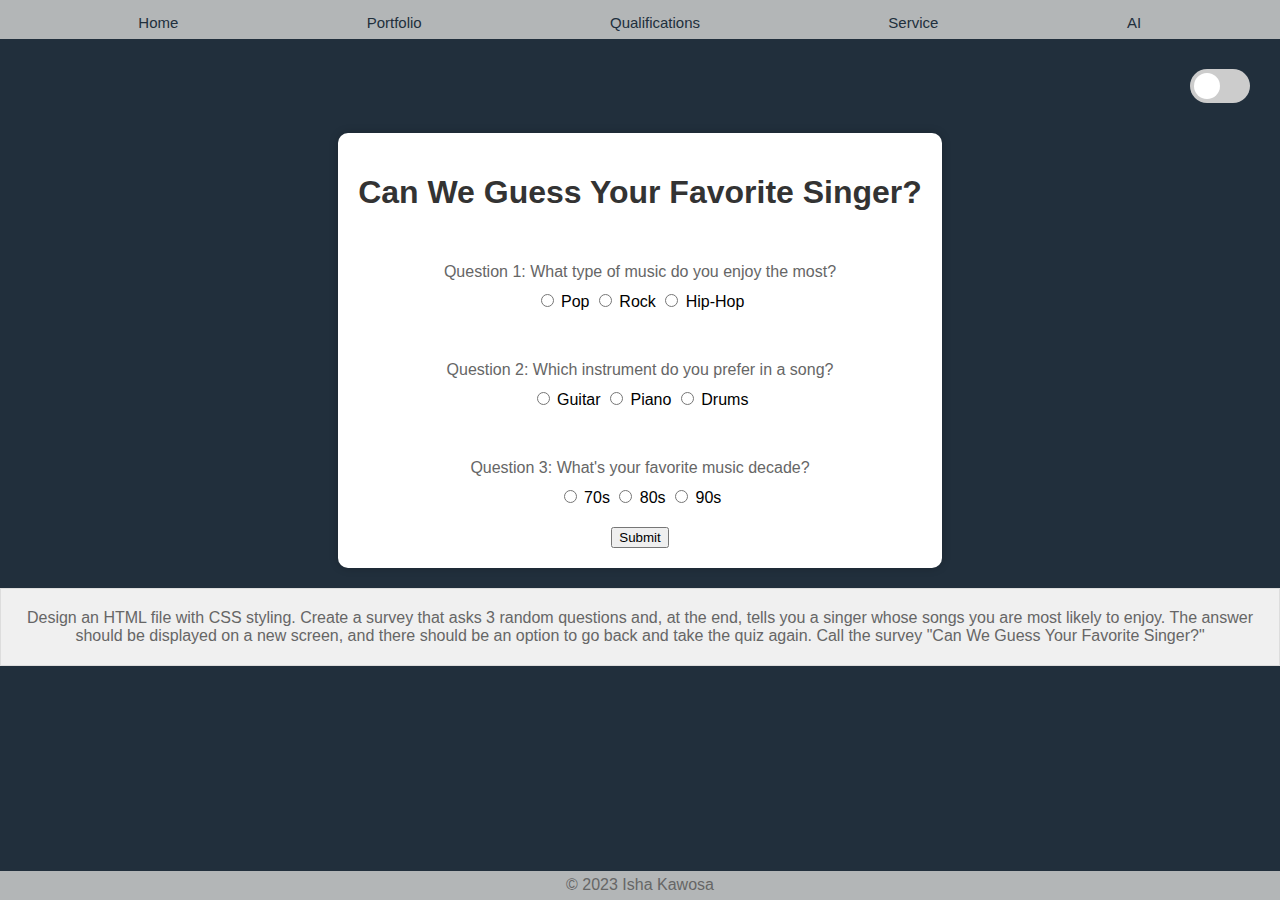
<file: AIpage.html>
<!DOCTYPE html>
<html lang="en">
<head>
    <meta charset="UTF-8">
    <meta http-equiv="X-UA-Compatible" content="IE=edge">
    <meta name="viewport" content="width=device-width, initial-scale=1.0">
    <title>Can We Guess Your Favorite Singer?</title>
    <link id="firstsheet" rel="stylesheet" href="landingstyle.css">
</head>
<body>
    <nav>
        <ul>
            <li><a href="./index.html">Home</a></li>
            <li><a href="technicalportfolio.html">Portfolio</a></li>
            <li><a href="qualifications.html">Qualifications</a></li>
            <li><a href="servicepage.html">Service</a></li>
            <li><a href="AIpage.html">AI</a></li>
        </ul>
    </nav>

    <script src="toggle.js"></script>
    
    <div class="header-toggle-container">
        <label class="theme-switch" for="theme-toggle">
            <input type="checkbox" id="theme-toggle" onclick="toggleStyleSheet()">
            <span class="slider round"></span>
        </label>
    </div>

    <style>
        body {
            font-family: Arial, sans-serif;
            text-align: center;
        }
        .container {
            max-width: 600px;
            margin: 0 auto;
            padding: 20px;
            background-color: #fff;
            border-radius: 10px;
            box-shadow: 0 0 10px rgba(0, 0, 0, 0.2);
            display: flex;
            flex-direction: column;
            align-items: center;
        }
        h1 {
            color: #333;
        }
        p {
            margin: 10px 0;
            color: #666;
        }
        .question {
            margin: 20px 0;
        }
        .result {
            display: none;
        }
        .prompt {
            background-color: #f0f0f0;
            border: 1px solid #ddd;
            padding: 10px;
            margin-top: 20px;
        }
    </style>
</head>
<body>
    <div class="container">
        <h1>Can We Guess Your Favorite Singer?</h1>
        <div class="question">
            <p>Question 1: What type of music do you enjoy the most?</p>
            <input type="radio" name="q1" value="pop"> Pop
            <input type="radio" name="q1" value="rock"> Rock
            <input type="radio" name="q1" value="hiphop"> Hip-Hop
        </div>
        <div class="question">
            <p>Question 2: Which instrument do you prefer in a song?</p>
            <input type="radio" name="q2" value="guitar"> Guitar
            <input type="radio" name="q2" value="piano"> Piano
            <input type="radio" name="q2" value="drums"> Drums
        </div>
        <div class="question">
            <p>Question 3: What's your favorite music decade?</p>
            <input type="radio" name="q3" value="70s"> 70s
            <input type="radio" name="q3" value="80s"> 80s
            <input type="radio" name="q3" value="90s"> 90s
        </div>
        <button onclick="calculateSinger()">Submit</button>
        <div class="result">
            <h2>Your Likely Favorite Singer:</h2>
            <p id="singerResult"></p>
            <button onclick="resetSurvey()">Restart Quiz</button>
        </div>
    </div>
    
    <div class="prompt">
        <p>Design an HTML file with CSS styling. Create a survey that asks 3 random questions and, at the end, tells you a singer whose songs you are most likely to enjoy. The answer should be displayed on a new screen, and there should be an option to go back and take the quiz again. Call the survey "Can We Guess Your Favorite Singer?"</p>
    </div>

    <script>
        function calculateSinger() {
            const q1 = document.querySelector('input[name="q1"]:checked').value;
            const q2 = document.querySelector('input[name="q2"]:checked').value;
            const q3 = document.querySelector('input[name="q3"]:checked').value;
            let result = "";

            if (q1 === "pop" && q2 === "piano" && q3 === "80s") {
                result = "Your likely favorite singer: Michael Jackson";
            } else if (q1 === "rock" && q2 === "guitar" && q3 === "70s") {
                result = "Your likely favorite singer: Led Zeppelin";
            } else if (q1 === "hiphop" && q2 === "drums" && q3 === "90s") {
                result = "Your likely favorite singer: Tupac Shakur";
            } else if (q1 === "pop" && q2 === "guitar" && q3 === "70s") {
                result = "Your likely favorite singer: Prince";
            } else if (q1 === "pop" && q2 === "guitar" && q3 === "80s") {
                result = "Your likely favorite singer: Kate Bush";
            } else if (q1 === "pop" && q2 === "guitar" && q3 === "90s") {
                result = "Your likely favorite singer: Led Zeppelin";
            } else if (q1 === "pop" && q2 === "piano" && q3 === "70s") {
                result = "Your likely favorite singer: Elton John";
            } else if (q1 === "pop" && q2 === "piano" && q3 === "90s") {
                result = "Your likely favorite singer: John Legend";
            } else if (q1 === "pop" && q2 === "drums" && q3 === "90s") {
                result = "Your likely favorite singer: Red Hot Chilli Peppers";
            } else if (q1 === "pop" && q2 === "drums" && q3 === "80s") {
                result = "Your likely favorite singer: Tears for Fears";
            } else if (q1 === "pop" && q2 === "drums" && q3 === "70s") {
                result = "Your likely favorite singer: Alice Cooper";
            } else if (q1 === "rock" && q2 === "guitar" && q3 === "80s") {
                result = "Your likely favorite singer: Kurt Cobain";
            } else if (q1 === "rock" && q2 === "guitar" && q3 === "90s") {
                result = "Your likely favorite singer: Gwen Stefani";
            } else if (q1 === "rock" && q2 === "piano" && q3 === "90s") {
                result = "Your likely favorite singer: Alicia Keys";
            } else if (q1 === "rock" && q2 === "piano" && q3 === "80s") {
                result = "Your likely favorite singer: David Bowie";
            } else if (q1 === "rock" && q2 === "piano" && q3 === "70s") {
                result = "Your likely favorite singer: Diana Ross";
            } else if (q1 === "rock" && q2 === "drums" && q3 === "90s") {
                result = "Your likely favorite singer: Adrian Young";
            } else if (q1 === "rock" && q2 === "drums" && q3 === "80s") {
                result = "Your likely favorite singer: Lerry Blackmon";
            } else if (q1 === "rock" && q2 === "drums" && q3 === "70s") {
                result = "Your likely favorite singer: John Bonham";
            } else if (q1 === "hiphop" && q2 === "drums" && q3 === "80s") {
                result = "Your likely favorite singer: Will Smith";
            } else if (q1 === "hiphop" && q2 === "drums" && q3 === "70s") {
                result = "Your likely favorite singer: Jay-Z";
            } else if (q1 === "hiphop" && q2 === "piano" && q3 === "90s") {
                result = "Your likely favorite singer: Snoop Dogg";
            } else if (q1 === "hiphop" && q2 === "piano" && q3 === "80s") {
                result = "Your likely favorite singer: Kool Moe Dee";
            } else if (q1 === "hiphop" && q2 === "piano" && q3 === "70s") {
                result = "Your likely favorite singer: Sugarhill Gang";
            } else if (q1 === "hiphop" && q2 === "guitar" && q3 === "90s") {
                result = "Your likely favorite singer: Diddy";
            } else if (q1 === "hiphop" && q2 === "guitar" && q3 === "80s") {
                result = "Your likely favorite singer: Missy Elliot";
            } else if (q1 === "hiphop" && q2 === "guitar" && q3 === "70s") {
                result = "Your likely favorite singer: Kurtis Blow";
            }
            
            
            else {
                result = "Sorry, we couldn't guess your favorite singer.";
            }

            document.getElementById('singerResult').textContent = result;
            document.querySelector('.question').style.display = 'none';
            document.querySelector('.result').style.display = 'block';
        }

        function resetSurvey() {
            document.querySelector('.question').style.display = 'block';
            document.querySelector('.result').style.display = 'none';
            document.querySelector('input[name="q1"]:checked').checked = false;
            document.querySelector('input[name="q2"]:checked').checked = false;
            document.querySelector('input[name="q3"]:checked').checked = false;
        }
    </script>

    <footer>
        <p>&copy; 2023 Isha Kawosa</p>
    </footer>
    
</body>
</html>
</file>
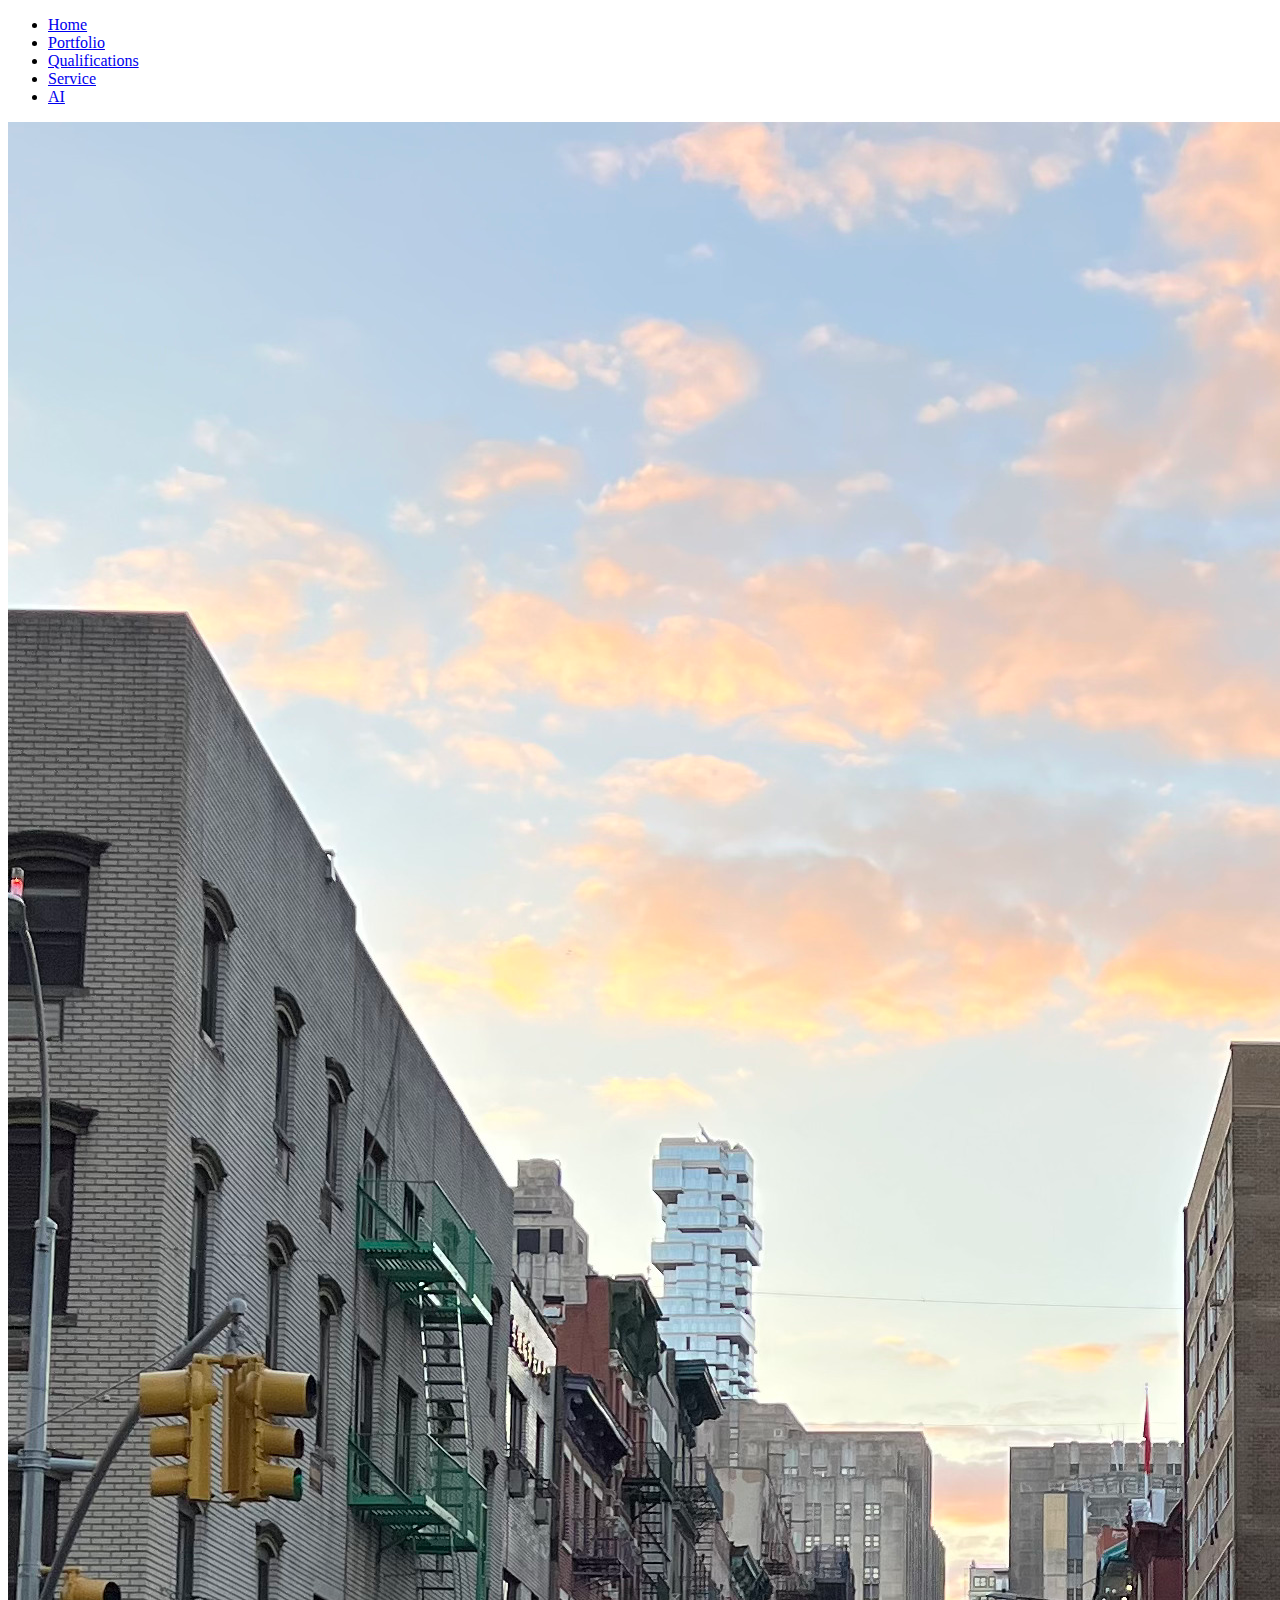
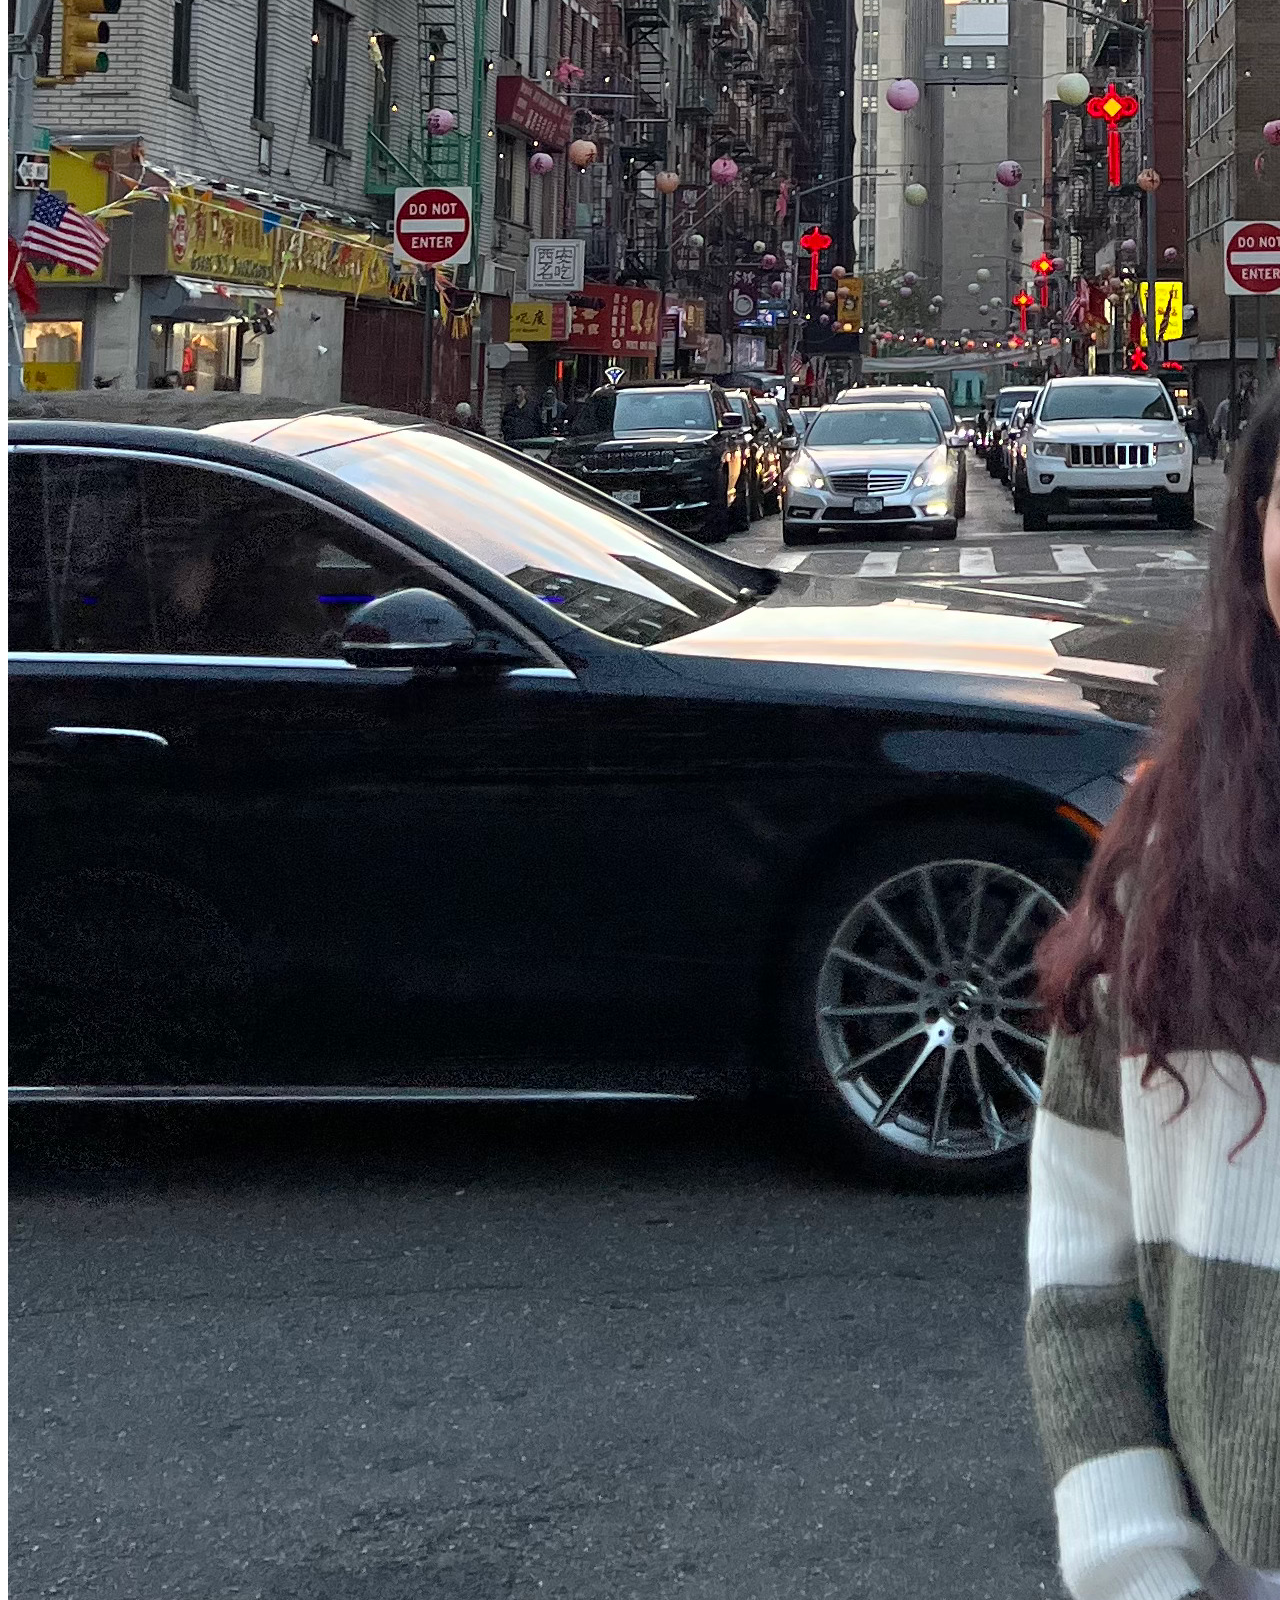
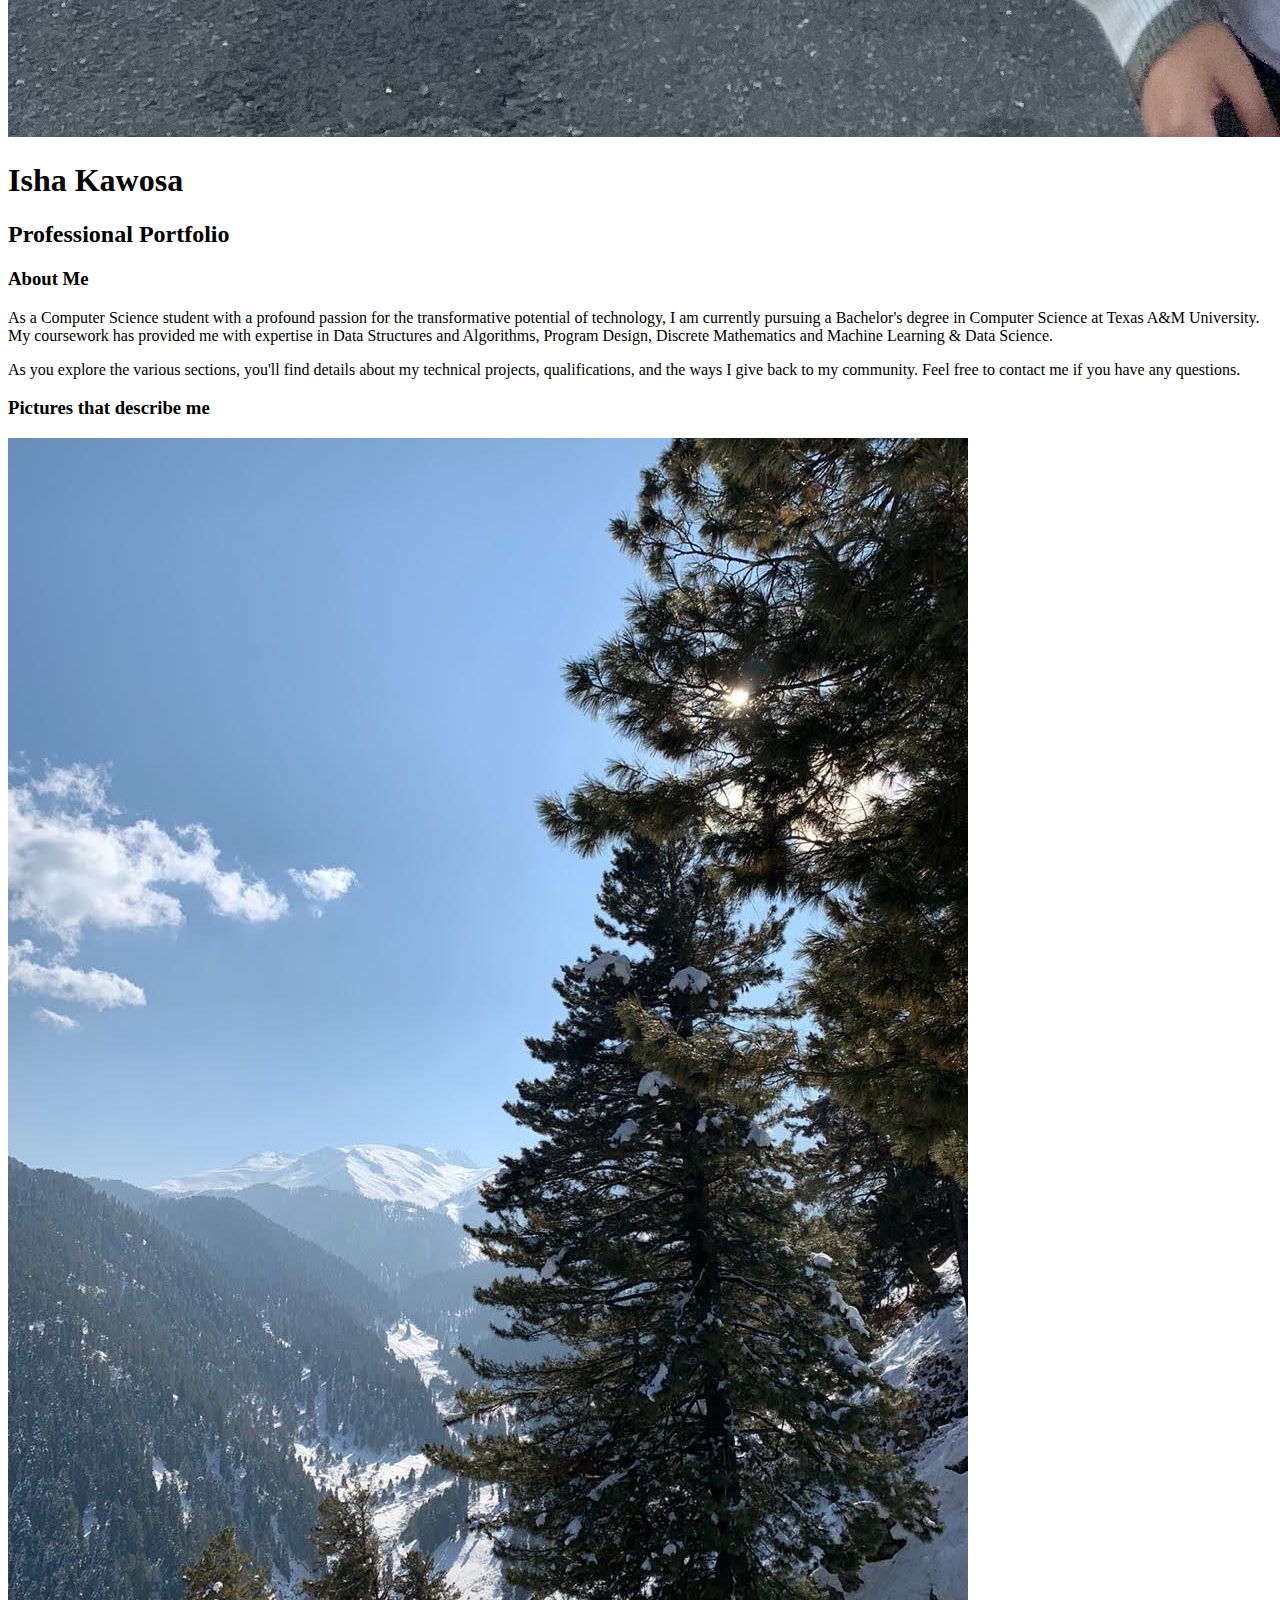
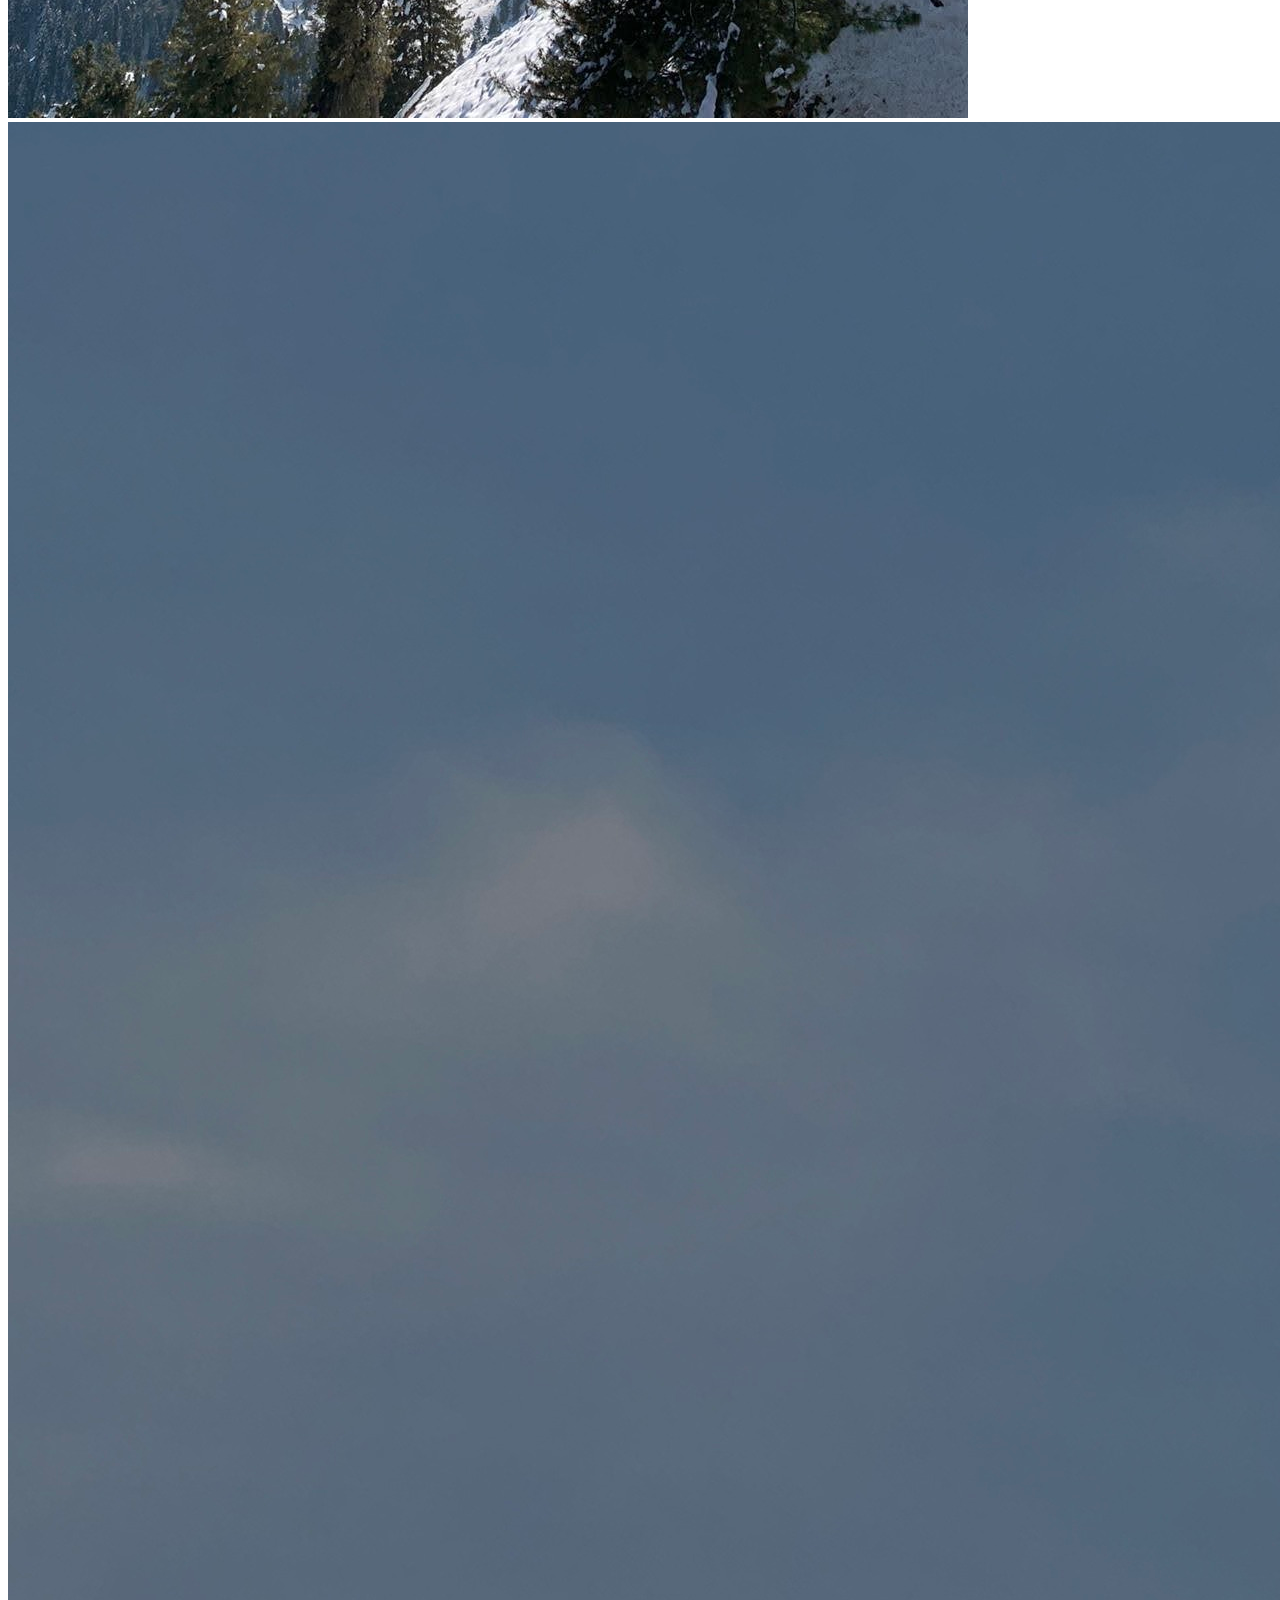
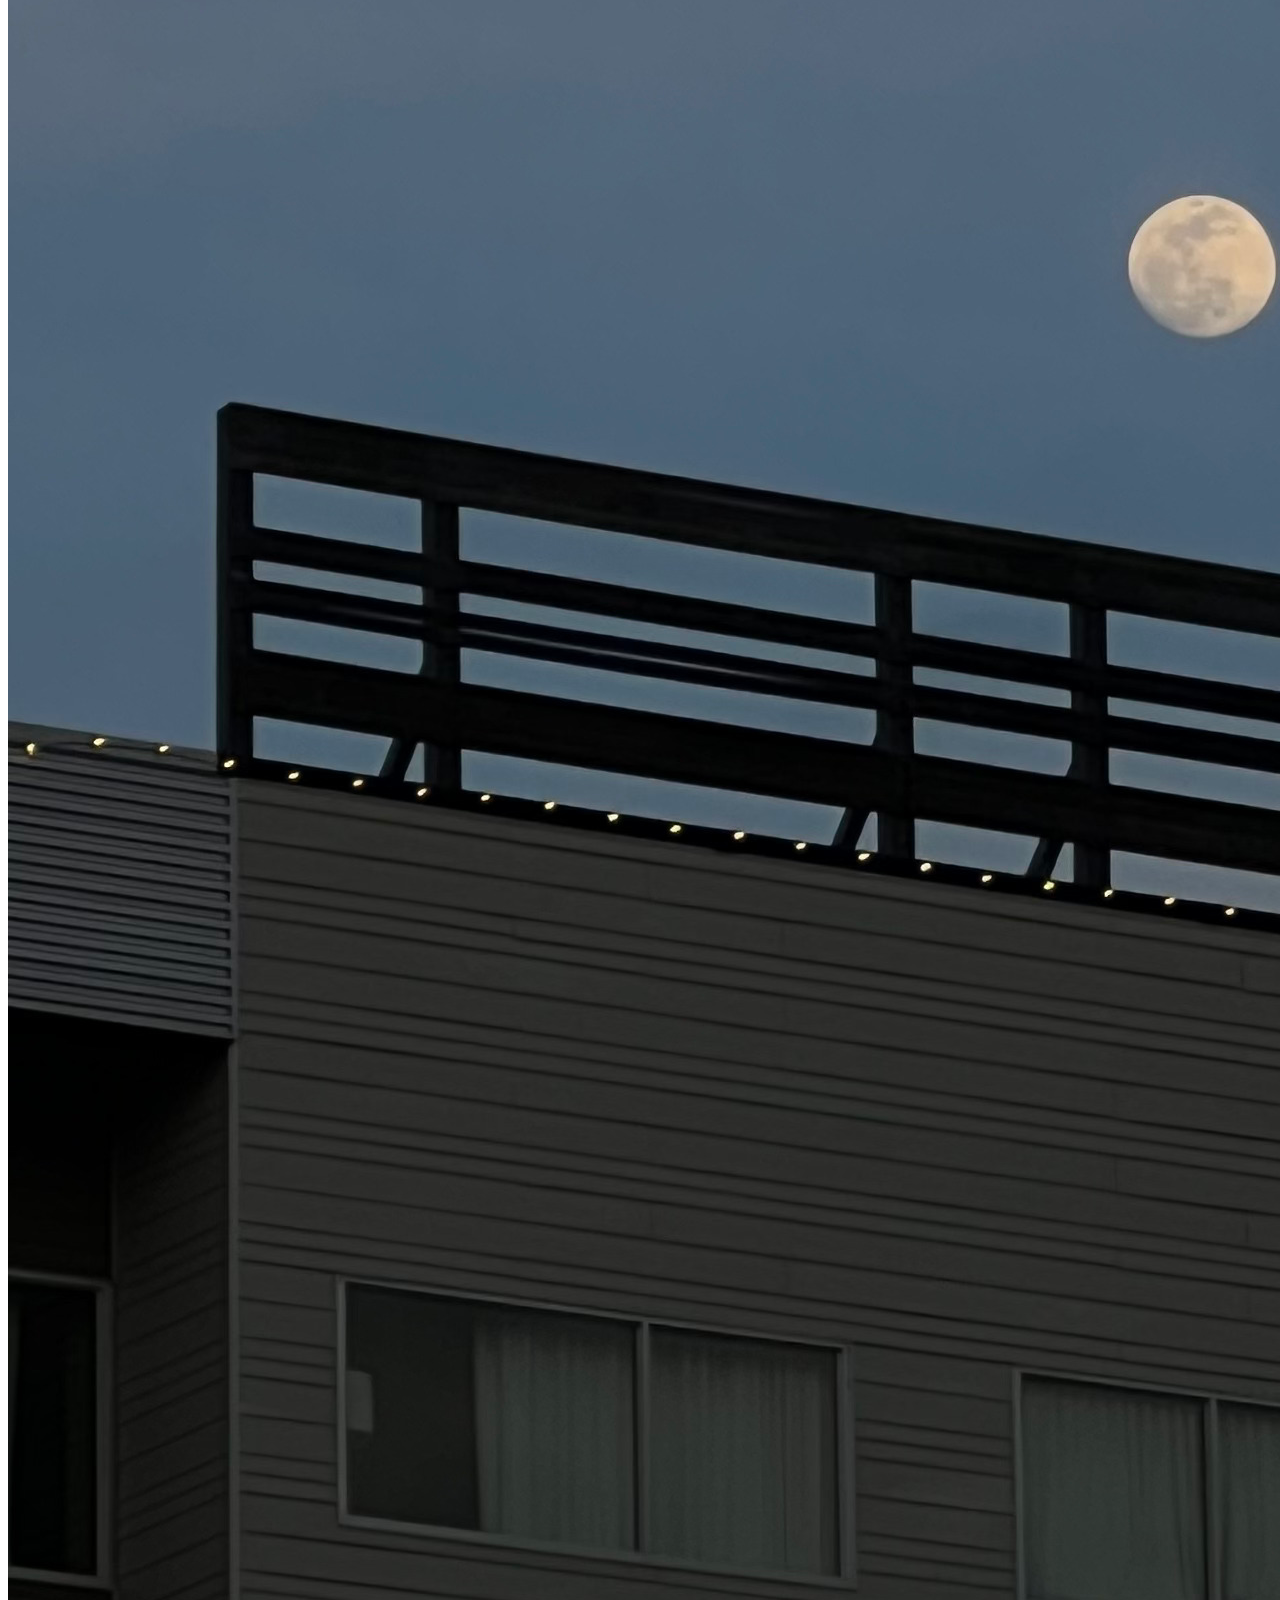
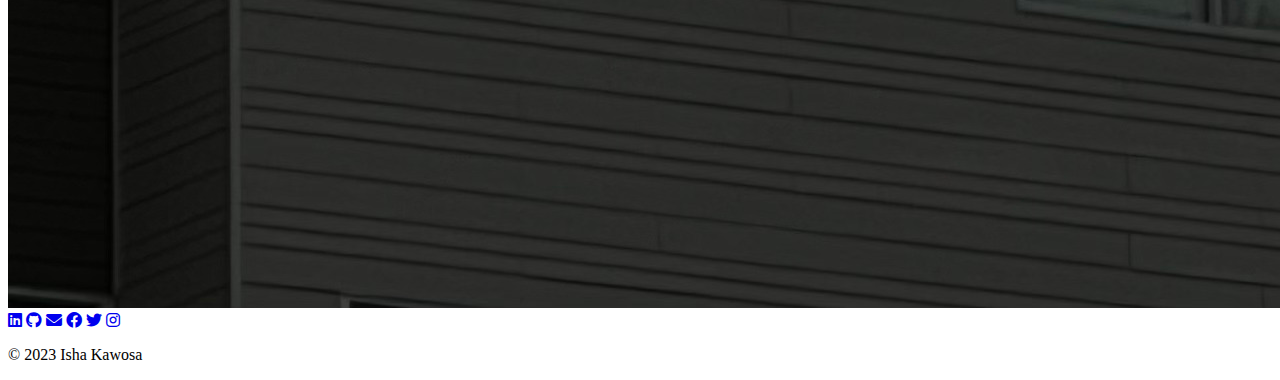
<file: htmlonly.html>
<!DOCTYPE html>
<html lang="en">
<head>
    <meta charset="UTF-8">
    <meta http-equiv="X-UA-Compatible" content="IE=edge">
    <meta name="viewport" content="width=device-width, initial-scale=1.0">
    <title>Your Name - Professional Portfolio</title>
    <link rel="stylesheet" href="https://cdnjs.cloudflare.com/ajax/libs/font-awesome/5.15.3/css/all.min.css">
    <link rel="stylesheet" href="https://cdnjs.cloudflare.com/ajax/libs/font-awesome/6.0.0-beta3/css/all.min.css">
</head>
<body>
    
    <nav>
        <ul>
            <li><a href="./index.html">Home</a></li>
            <li><a href="technicalportfolio.html">Portfolio</a></li>
            <li><a href="qualifications.html">Qualifications</a></li>
            <li><a href="servicepage.html">Service</a></li>
            <li><a href="AIpage.html">AI</a></li>
            

        </ul>
    </nav>

    <header>
        <img src="./me.jpg" alt="Image Description">
        <div>
            <h1>Isha Kawosa</h1>
            <h2>Professional Portfolio</h2>
        </div>
    </header>

    <section id="content">
        <div id="about-me">
            <h3>About Me</h3>
            <p>As a Computer Science student with a profound passion for the transformative potential of technology, I am currently pursuing a Bachelor's degree in Computer Science at Texas A&M University. My coursework has provided me with expertise in Data Structures and Algorithms, Program Design, Discrete Mathematics and Machine Learning & Data Science.</p>

            <p>As you explore the various sections, you'll find details about my technical projects, qualifications, and the ways I give back to my community. Feel free to contact me if you have any questions.</p>
        </div>

        <div id="things-i-like">
            <h3>Pictures that describe me</h3>
            <div class="image-description">
                <img src="./kash.jpg" alt="Kash Image">
                
            </div>
            <div class="image-description">
                <img src="./moon.jpg" alt="Moon Image">
                
            </div>
        </div>
        
        
    </section>

    <section id="contact-me">
        <div class="social-icons-container">
            <div class="social-icons">
                <a href="https://www.linkedin.com/in/ishakawosa" target="_blank"><i class="fab fa-linkedin"></i></a>
                <a href="https://github.com/ishakawosa" target="_blank"><i class="fab fa-github"></i></a>
                <a href="mailto:isha@tamu.edu"><i class="fas fa-envelope"></i></a>
                <a href="https://www.facebook.com/ishakawosa" target="_blank"><i class="fab fa-facebook"></i></a>
                <a href="https://twitter.com/ishpishkishmish" target="_blank"><i class="fab fa-twitter"></i></a>
                <a href="https://www.instagram.com/isha.kawosa" target="_blank"><i class="fab fa-instagram"></i></a>
            </div>
        </div>
    </section>

    <footer>
        <p>&copy; 2023 Isha Kawosa</p>
    </footer>
</body>
</html>
</file>
<file: landingstyle.css>
body {
    background-color: #212F3C;
    margin: 0;
    padding: 0;
}

ul {
    list-style-type: none;
    margin: 0;
    padding: 0;
}

ul {
    background-color: #B3B6B7;
    display: flex;
    justify-content: space-evenly;
    align-items: center;
    gap: 0;
}

li {
    
}

li a {
    display: flex;
    flex-direction: column;
    align-items: center;
    color: #212F3C;
    text-align: center;
    padding: 8px 50px;
    text-decoration: none;
    transition: background-color 0.8s;
    border-radius: 0px;
    font-size: 15px;
    font-family: Montserrat, sans-serif;
}

li a:hover {
    background-color: #45B39D;
}

.active {
    background-color: #45B39D;
}

li a::before {
    font-family: "Font Awesome 5 Free";
    margin-bottom: 6px;
    width: 1em;
    display: inline-block;
    text-align: center;
    content: attr(data-icon);
}

#name-container {
    display: flex;
    flex-direction: column;
    align-items: center;
    text-align: center;
    margin-top: 50px;
    font-size: larger;
}

#name-container h1 {
    font-size: 70px;
    color: #45B39D;
    margin-top: 20px;
    font-family: Montserrat, sans-serif;
}

#name-container img {
    max-width: 350px;
    margin-top: 20px;
}

#content {
    display: flex;
    justify-content: center;
    margin-top: 50px;
    font-size: 19px;
}

#about-me {
    flex: 1;
    margin: 0 70px;
    align-items: center;
    text-align: center;
    color: #BDC3C7;
    font-size: 22px;
    margin-bottom: 50px;
    font-family: Montserrat, sans-serif;
}

#contact-me {
    text-align: center;
    padding: 1px;
    margin-top: auto;
    margin-bottom: 0;
}

.social-icons-container {
    flex-grow: 1;
    display: flex;
    flex-direction: column;
}

.social-icons a {
    font-size: 40px;
    margin-right: 20px;
}

.social-icons a[href*="linkedin.com"] {
    color: #0077B5;
}

.social-icons a[href*="facebook.com"] {
    color: #1877F2;
}

.social-icons a[href*="twitter.com"] {
    color: #1DA1F2;
}

.social-icons a[href*="instagram.com"] {
    color: #E4405F;
}

.social-icons a[href*="github.com"] {
    color: #333;
}

.social-icons a[href*="mailto"] {
    color: #0070c9;
}

body {
    display: flex;
    flex-direction: column;
    min-height: 100vh;
    margin: 0;
}

#wrapper {
    flex: 1;
    display: flex;
    flex-direction: column;
}

footer {
    text-align: center;
    padding: 1px;
    background-color: #B3B6B7;
    margin-top: auto;
}

footer p {
    margin-top: 4px;
    margin-bottom: 5px;
    font-family: Montserrat, sans-serif;
}

/* QUALIFICATIONS PAGE */
#q-content {
    justify-content: space-between;
    align-items: flex-start;
    font-size: 15px;
    margin-left: 50px;
    display: flex;
    justify-content: center;
    flex: 1;
    color: #BDC3C7;
    font-family: Montserrat, sans-serif;
}

#resume{
    display: flex;
    justify-content: center;
    align-items: center;
    min-height: 70vh;
}

/* PORTFOLIO */

#projects {
    font-size: 20px;
    margin-left: 50px;
}

#header-projects {
    display: flex;
    align-items: center;
    margin-left: 50px;
    margin-top: 30px;
    font-size: 20px;
    
    
    flex-direction: column;
    text-align: center;
    color: #45B39D;
    font-family: Montserrat, sans-serif;
}

#header-projects h1 {
    font-family: Montserrat, sans-serif;
}

.project-details h2 {
    font-size: 24px;
    margin-bottom: 10px;
    color: #117864;
}

.project-card {
    display: flex;
    align-items: center;
    margin: 20px;
    padding: 20px;
    border: 1px solid #ccc;
    border-radius: 5px;
    box-shadow: 0 2px 4px rgba(0, 0, 0, 0.1);
    background-color: #e6f7ff;
}

.project-details {
    flex: 2;
    color: black;
    font-family: Montserrat, sans-serif;
    font-size: 15px;
}



.project-image {
    flex: 1;
    margin-right: 20px;
}

.project-image img {
    max-width: 100%;
    height: auto;
}

/* SERVICE */
/* #service-content {
    font-size: 20px;
    margin-left: 50px;
    font-family: Montserrat, sans-serif;
}

.service-card {
    margin: 20px;
    padding: 20px;
    border: 1px solid #ccc;
    border-radius: 5px;
    box-shadow: 0 2px 4px rgba(0, 0, 0, 0.1);
    text-align: center;
    display: flex;
    flex-direction: row;
    background-color: #117864   ;
}

.service-card h2 {
    font-size: 20px;
    margin-bottom: 10px;
}

#first-card {
    display: flex;
    margin: 20px;
    padding: 20px;
    border: 1px solid #ccc;
    border-radius: 5px;
    box-shadow: 0 2px 4px rgba(0, 0, 0, 0.1);
    background-color: #B3B6B7;
    align-items: center;
}

#first-card .card-content {
    flex: 1;
    padding-right: 20px;
}

#first-card .circle-image {
    display: flex;
    justify-content: flex-end;
    align-items: center;
    margin-left: 20px;
}

#first-card .circle-image img {
    width: 100px;
    height: 100px;
    border-radius: 50%;
    object-fit: cover;
} */




/* SERVICE */
/* #service-content {
    font-size: 20px;
    margin: 20px auto;
    max-width: 800px;
    font-family: Montserrat, sans-serif;
}

.service-card {
    margin-bottom: 30px;
    padding: 20px;
    border: 1px solid #ccc;
    border-radius: 10px;
    box-shadow: 0 4px 8px rgba(0, 0, 0, 0.2);
    background-color: #f5f5f5;
    text-align: left;
    display: flex;
    flex-direction: row;
    align-items: center;
}

.service-card h2 {
    font-size: 24px;
    margin: 0;
    flex: 1;
    text-align: center; /* Center the titles */
/* }

.service-card p {
    margin: 0;
    line-height: 1.4;
    color: #333;
}

.service-card .circle-image {
    margin-left: auto;
    display: flex;
    align-items: center;
    justify-content: flex-end;
}

.service-card .circle-image img {
    width: 100px;
    height: 100px;
    border-radius: 50%;
    object-fit: cover;
} */ 


/* SERVICE */
#service-content {
    font-size: 15px;
    margin: 20px auto;
    max-width: 800px;
    font-family: Montserrat, sans-serif;
    display: flex;
    flex-direction: column;
    gap: 20px;
}

.service-card {
    padding: 20px;
    border: 1px solid #ccc;
    border-radius: 10px;
    box-shadow: 0 4px 8px rgba(0, 0, 0, 0.2);
    background-color: #e6f7ff;
    text-align: left;
    display: flex;
    align-items: center; 
}

.service-content {
    flex: 1;
    text-align: center; 
}

.service-card h2 {
    font-size: 24px;
    margin-bottom: 10px;
    color: #117864;
}

.service-card p {
    line-height: 1.4;
    color: #333;
}

.circle-image {
    display: flex;
    align-items: center; 
    margin-left: 20px;
}

.circle-image img {
    width: 100px;
    height: 100px;
    border-radius: 50%;
    object-fit: cover;
}

/* TOGGLE BUTTON */
.header-toggle-container {
    display: flex;
    justify-content: flex-end; 
    align-items: center; 
    padding: 30px; 
}

.theme-switch {
    position: relative;
    display: inline-block;
    width: 60px;
    height: 34px;
}

.theme-switch input {
    opacity: 0;
    width: 0;
    height: 0;
}

.slider {
    position: absolute;
    cursor: pointer;
    top: 0;
    left: 0;
    right: 0;
    bottom: 0;
    background-color: #ccc;
    /* background-color: #2196F3; */
    transition: 0.4s;
    border-radius: 34px;
}

.slider:before {
    position: absolute;
    content: "";
    height: 26px;
    width: 26px;
    left: 4px;
    bottom: 4px;
    background-color: white;
    transition: 0.4s;
    border-radius: 50%;
    /* border: 2px solid #2196F3; */
    transition: transform 0.2s;
}

/* Styles for the blue slider in landingstyle.css */
.theme-switch input:checked + .slider {
    background-color: #45B39D;
}

/* Styles for the gray slider in secondstyle.css */
#firstsheet + .theme-switch input:checked + .slider {
    background-color: #45B39D;
}


input:checked + .slider {
    background-color: #ccc;
}

input:focus + .slider {
    box-shadow: 0 0 1px #2196F3;
}

input:checked + .slider:before {
    transform: translateX(26px);
}
</file>
